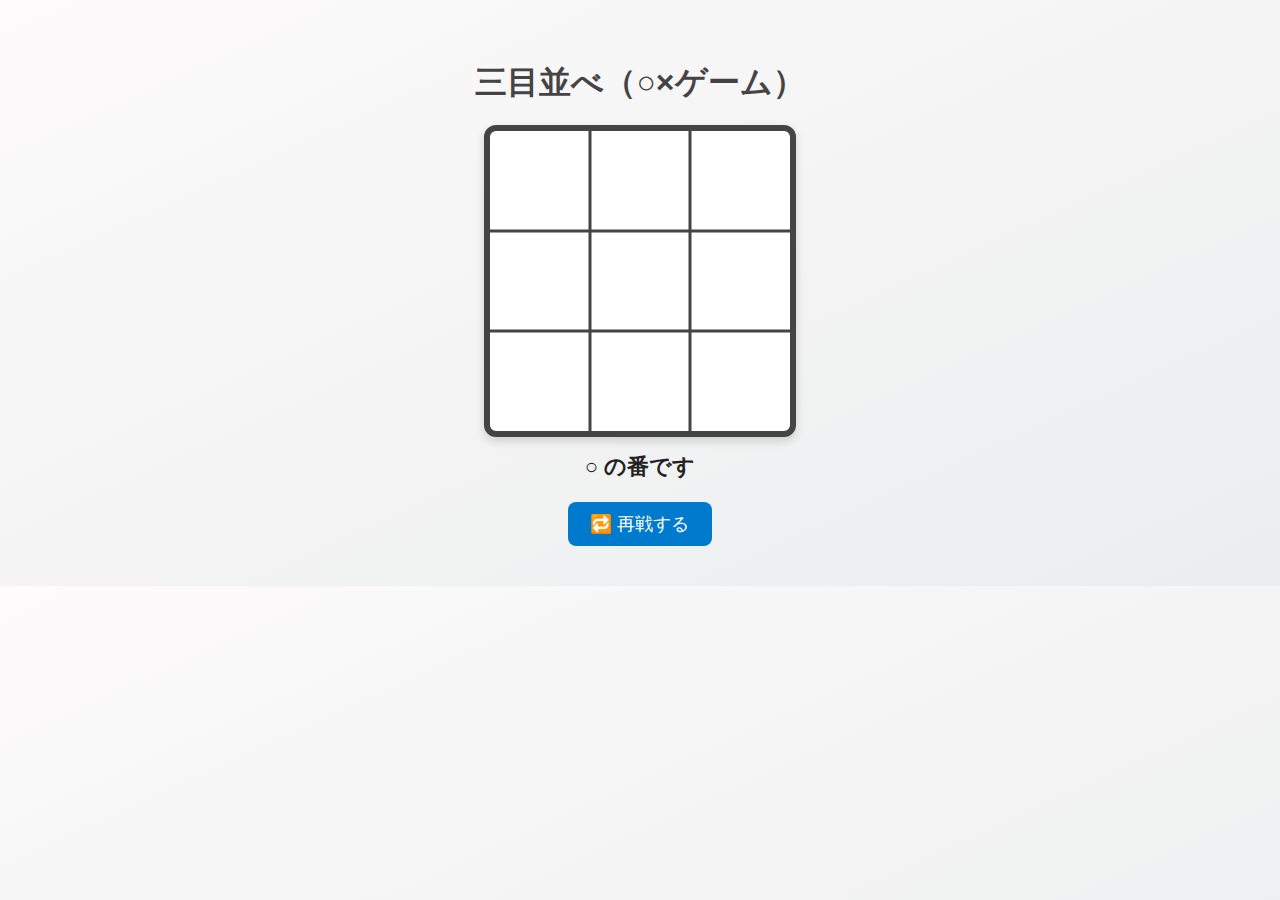
<file: index.html>
<!DOCTYPE html>
<html lang="ja">
<head>
  <meta charset="UTF-8" />
  <title>三目並べ</title>
  <style>
    body {
  font-family: "Segoe UI", sans-serif;
  background: linear-gradient(to bottom right, #fdfbfb, #ebedee);
  display: flex;
  flex-direction: column;
  align-items: center;
  margin: 0;
  padding: 40px;
  color: #333;
}

h1 {
  font-size: 32px;
  margin-bottom: 20px;
  color: #444;
}

canvas {
  border: 6px solid #444;
  border-radius: 12px;
  background-color: #ffffff;
  box-shadow: 0 4px 10px rgba(0, 0, 0, 0.15);
  transition: transform 0.2s ease-in-out;
}
canvas:hover {
  transform: scale(1.02);
}

#message {
  font-size: 22px;
  margin-top: 15px;
  color: #222;
  font-weight: bold;
}

#restart {
  margin-top: 20px;
  padding: 10px 22px;
  font-size: 18px;
  background-color: #007acc;
  color: white;
  border: none;
  border-radius: 8px;
  cursor: pointer;
  transition: background-color 0.3s ease, transform 0.2s ease;
}
#restart:hover {
  background-color: #005fa3;
  transform: scale(1.05);
}
  </style>
</head>
<body>
  <h1>三目並べ（○×ゲーム）</h1>
  <canvas id="game" width="300" height="300"></canvas>
  <div id="message">○ の番です</div>
  <button id="restart">🔁 再戦する</button>

  <script>
    const canvas = document.getElementById("game");
const ctx = canvas.getContext("2d");
const size = 100;
let board, currentPlayer, gameOver;

function initGame() {
  board = [
    ["", "", ""],
    ["", "", ""],
    ["", "", ""]
  ];
  currentPlayer = "○";
  gameOver = false;
  document.getElementById("message").textContent = `${currentPlayer} の番です`;
  drawBoard();
}

function drawBoard() {
  ctx.clearRect(0, 0, 300, 300);
  ctx.beginPath();
  ctx.moveTo(size, 0);
  ctx.lineTo(size, 300);
  ctx.moveTo(size * 2, 0);
  ctx.lineTo(size * 2, 300);
  ctx.moveTo(0, size);
  ctx.lineTo(300, size);
  ctx.moveTo(0, size * 2);
  ctx.lineTo(300, size * 2);
  ctx.strokeStyle = "#444";
  ctx.lineWidth = 3;
  ctx.stroke();

  for (let y = 0; y < 3; y++) {
    for (let x = 0; x < 3; x++) {
      const cell = board[y][x];
      const cx = x * size + size / 2;
      const cy = y * size + size / 2;
      if (cell === "○") {
        ctx.beginPath();
        ctx.arc(cx, cy, 30, 0, Math.PI * 2);
        ctx.strokeStyle = "#e63946"; // red ○
        ctx.lineWidth = 5;
        ctx.stroke();
      } else if (cell === "×") {
        ctx.strokeStyle = "#1d3557"; // blue ×
        ctx.lineWidth = 5;
        ctx.beginPath();
        ctx.moveTo(cx - 25, cy - 25);
        ctx.lineTo(cx + 25, cy + 25);
        ctx.moveTo(cx + 25, cy - 25);
        ctx.lineTo(cx - 25, cy + 25);
        ctx.stroke();
      }
    }
  }
}

function handleClick(e) {
  if (gameOver) return;
  const rect = canvas.getBoundingClientRect();
  const x = Math.floor((e.clientX - rect.left) / size);
  const y = Math.floor((e.clientY - rect.top) / size);

  if (board[y][x] === "") {
    board[y][x] = currentPlayer;
    drawBoard();

    if (checkWinner(currentPlayer)) {
      document.getElementById("message").textContent = `${currentPlayer} の勝ち！`;
      gameOver = true;
    } else if (isDraw()) {
      document.getElementById("message").textContent = "引き分け！";
      gameOver = true;
    } else {
      currentPlayer = currentPlayer === "○" ? "×" : "○";
      document.getElementById("message").textContent = `${currentPlayer} の番です`;
    }
  }
}

function checkWinner(player) {
  for (let i = 0; i < 3; i++) {
    if (board[i][0] === player && board[i][1] === player && board[i][2] === player) return true;
    if (board[0][i] === player && board[1][i] === player && board[2][i] === player) return true;
  }
  if (board[0][0] === player && board[1][1] === player && board[2][2] === player) return true;
  if (board[0][2] === player && board[1][1] === player && board[2][0] === player) return true;
  return false;
}

function isDraw() {
  return board.flat().every(cell => cell !== "");
}

canvas.addEventListener("click", handleClick);
document.getElementById("restart").addEventListener("click", initGame);

initGame();

  </script>
</body>
</html>
</file>
